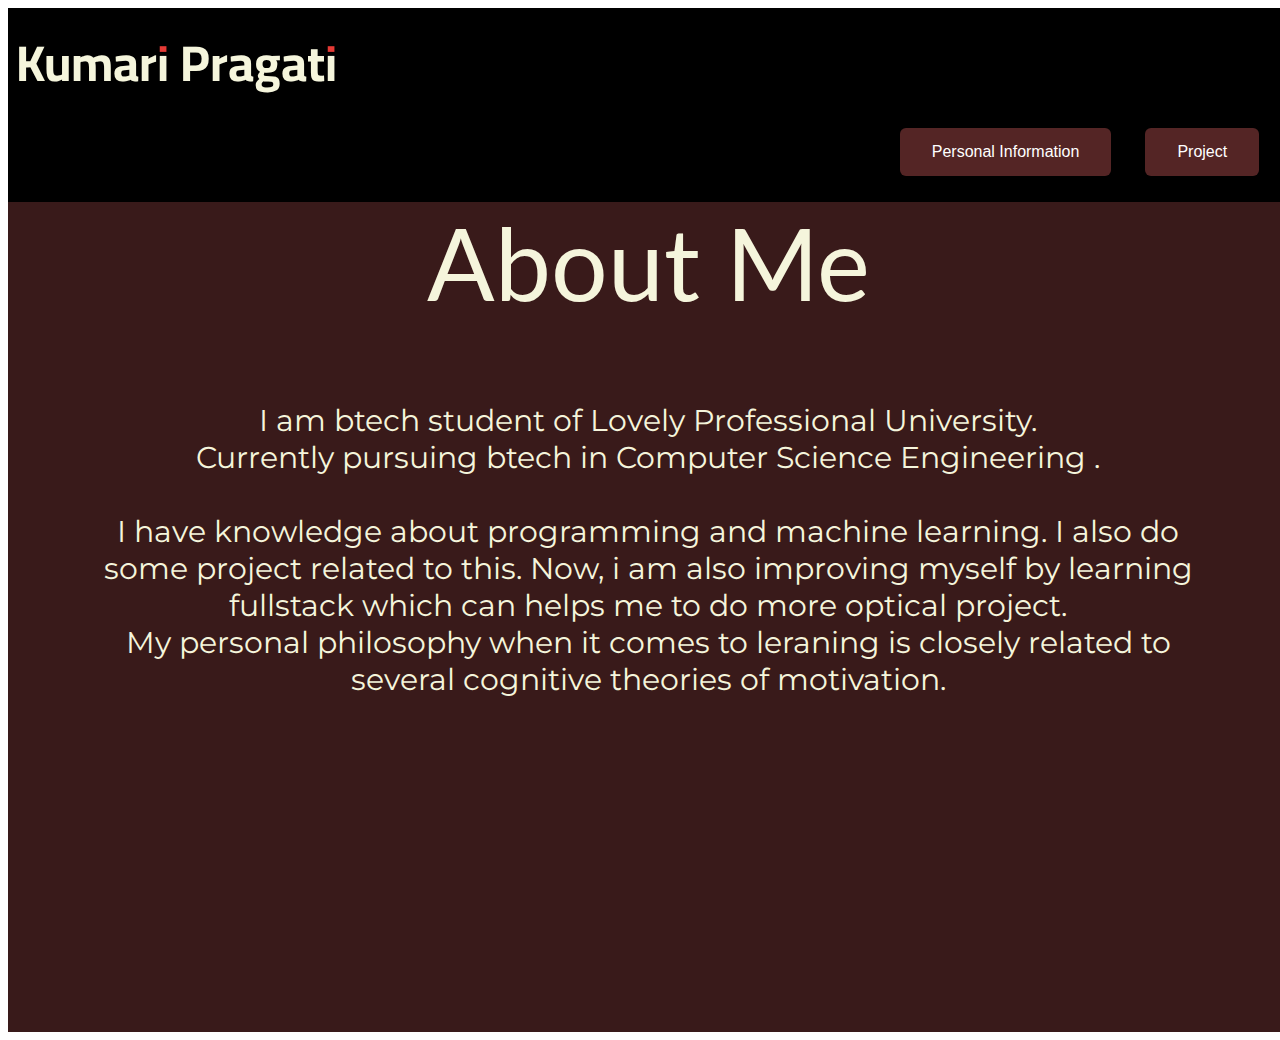
<file: index.html>
<!DOCTYPE html>
<html lang="en">
    <head>
        <meta charset="UTF-8">
        <meta http-equiv="X-UA-Compatible" content="IE=edge">
        <meta name="viewpoint" content="width=device-width, initial-scale=1.0">
        <title>Pragati</title>
        <link rel="stylesheet" href="styles.css">
    </head>
    <body>
        <div class="sidebar">
           <div class="about">
            <b>Kumari Pragati</b>
            <nav>
                <ul class="context">
                    <li><button class="button" onclick="window.location.href = 'FirstPage.html' ">Personal Information</button></li>
                    <li><button class="button" onclick="window.location.href = 'SecondPage.html' ">Project</button></li>
                </ul>
            </nav>
            </div>
            <div class="me">
                About Me
            </div>
            <div class="mee">
                I am btech student of Lovely Professional University.
                <br> Currently pursuing btech in Computer Science Engineering .</br> 
               <br> I have knowledge about programming and machine learning.
               I also do some project related to this.
                Now, i am also improving myself by learning fullstack which can helps me to do more optical project.
                </br> My personal philosophy when it comes to leraning is closely related to several cognitive theories of motivation.

                <br>
            </div>
        </div>
        
    </body>
</html>
</file>
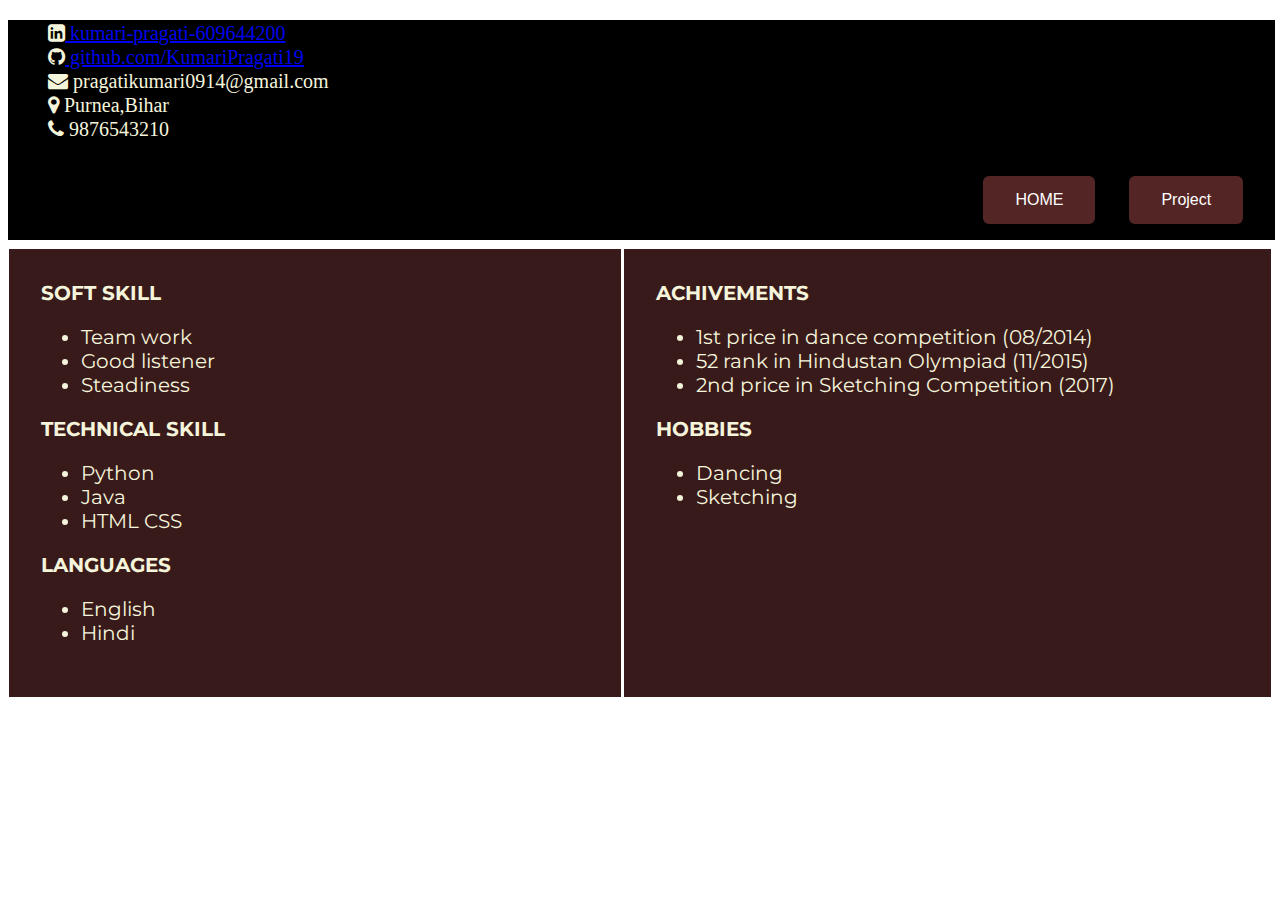
<file: FirstPage.html>
<!DOCTYPE html>
<html lang="en">
    <head>
        <meta charset="UTF-8">
        <meta http-equiv="X-UA-Compatible" content="IE=edge">
        <meta name="viewpoint" content="width=device-width, initial-scale=1.0">
        <title>Pragati personal details</title>
        <link rel="stylesheet" href="styles.css">
        <link rel='stylesheet' href='https://cdnjs.cloudflare.com/ajax/libs/font-awesome/4.7.0/css/font-awesome.min.css'>
    </head>
    <body>
        <div >
            <div class="about1">
            <ul class="list1">
                <li><i class='fa fa-linkedin-square'><a href=https://www.linkedin.com/in/kumari-pragati-609644200 target="_blank"> kumari-pragati-609644200 </a></i></li>
                <li><i class="fa fa-github"><a href=https://github.com/KumariPragati19 target="_blank"> github.com/KumariPragati19</a></i></li>
                <li><i class="fa fa-envelope" aria-hidden="true"> pragatikumari0914@gmail.com</i></li>
                <li><i class="fa fa-map-marker" aria-hidden="true"> Purnea,Bihar</i></li>
                <li><i class="fa fa-phone" aria-hidden="true"> 9876543210</i></li>
            </ul>
                <nav>
                    <ul class="context1">
                    <li><button class="button" onclick="window.location.href = 'index.html' ">HOME</button></li>
                    <li><button class="button" onclick="window.location.href = 'SecondPage.html' ">Project</button></li>
                    </ul>
                </nav>
            </div>
            <div class="container">
        <div class="sidebar1">
        <b>SOFT SKILL</b>
        <ul>
            <li>  Team work</li>
            <li>  Good listener</li>
            <li>  Steadiness</li>
        </ul>

        <b>TECHNICAL SKILL</b>
        <ul>
            <li>  Python</li>
            <li>  Java</li>
            <li>  HTML CSS</li>
        </ul>
        
         <b>LANGUAGES</b>
         <ul>
            <li>English</li>
            <li>Hindi</li>
        </ul>   
        </div>
        <div class="sidebar2">
            <b>ACHIVEMENTS</b>
            <ul >
                <li>1st price in dance competition (08/2014)</li>
                <li>52 rank in Hindustan Olympiad (11/2015)</li>
                <li>2nd price in Sketching Competition (2017)</li>
            </ul>
    
            <b>HOBBIES</b>
            <ul >
                <li>Dancing</li>
                <li>Sketching</li>         
            </ul>
            </div>
            </div>
        </div>
        
    </body>
</html>
</file>
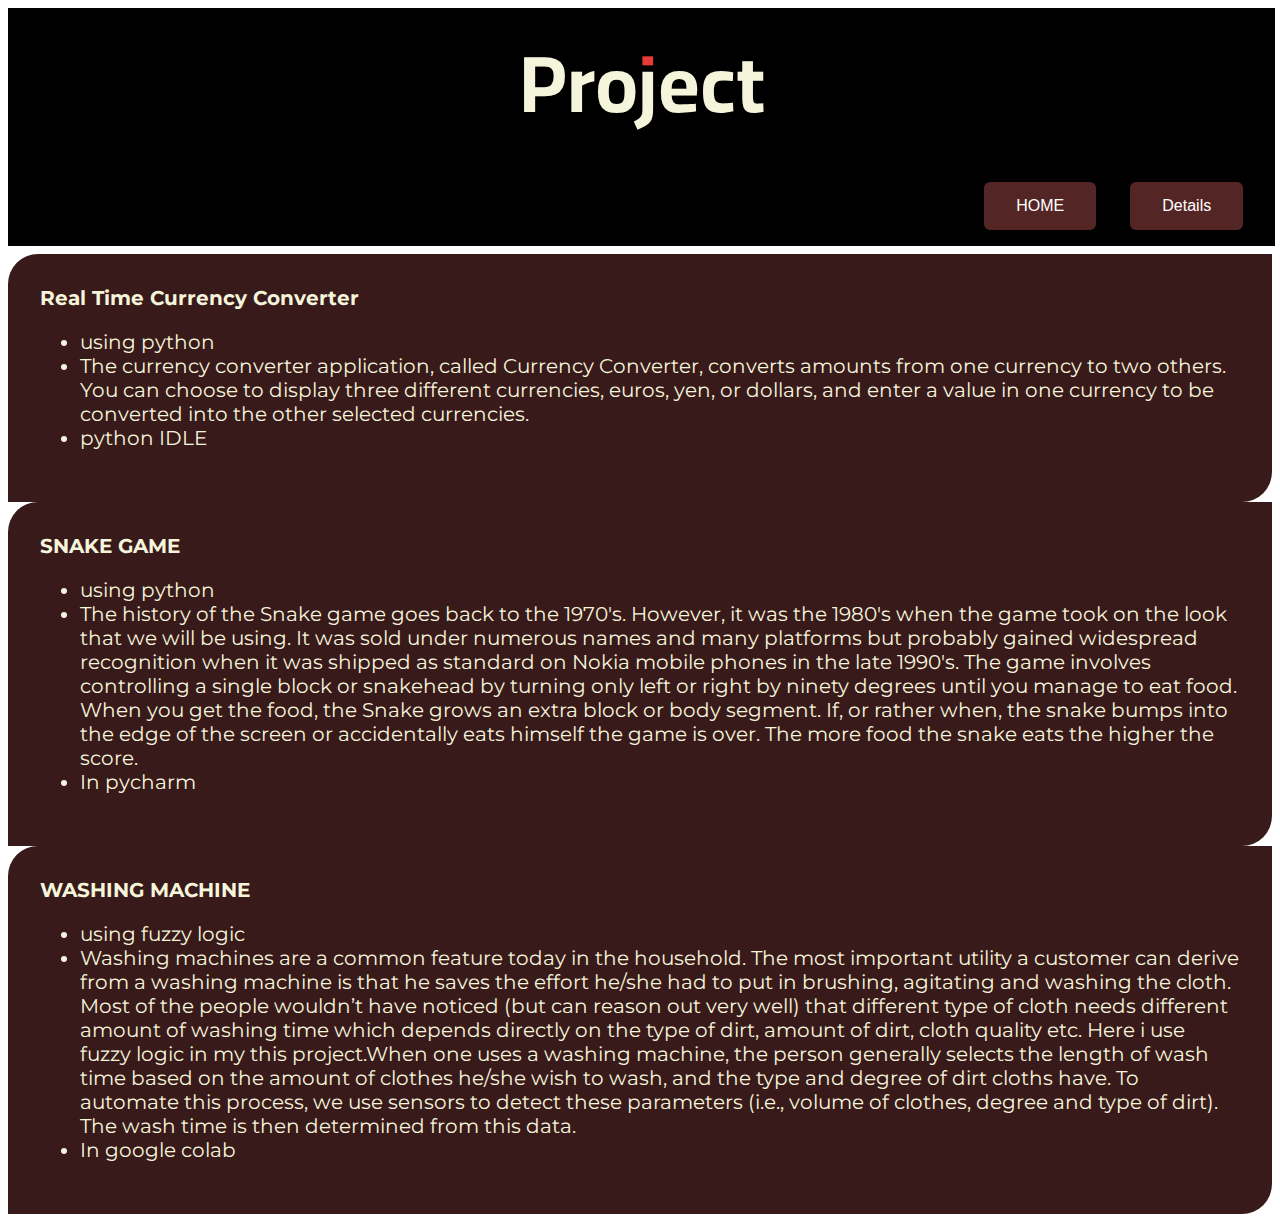
<file: SecondPage.html>
<!DOCTYPE html>
<html lang="en">
    <head>
        <meta charset="UTF-8">
        <meta http-equiv="X-UA-Compatible" content="IE=edge">
        <meta name="viewpoint" content="width=device-width, initial-scale=1.0">
        <title>Education</title>
        <link rel="stylesheet" href="styles.css">
    </head>
    <body>
        <div >
            <div class="about2">       
                <b>Project</b>
                <nav>
                    <ul class="context1">
                    <li><button class="button" onclick="window.location.href = 'index.html' ">HOME</button></li>
                    <li><button class="button" onclick="window.location.href = 'FirstPage.html' ">Details</button></li>
                    </ul>
                </nav>
            </div>

        <div class="sidebar3">
            <b>Real Time Currency Converter</b>
            <ul>
                <li>using python</li>
                <li> The currency converter application, called Currency Converter, converts amounts from one currency to two others. You can choose to display three different currencies, euros, yen, or dollars, and enter a value in one currency to be converted into the other selected currencies.</li>
                <li>  python IDLE</li>
            </ul>
        </div>    
        <div class="sidebar3">
        <b>SNAKE GAME</b>
        <ul>
            <li>using python</li>
            <li> The history of the Snake game goes back to the 1970's. However, it was the 1980's when the game took on the look that we will be using. It was sold under numerous names and many platforms but probably gained widespread recognition when it was shipped as standard on Nokia mobile phones in the late 1990's.
                The game involves controlling a single block or snakehead by turning only left or right by ninety degrees until you manage to eat food. When you get the food, the Snake grows an extra block or body segment.   
                If, or rather when, the snake bumps into the edge of the screen or accidentally eats himself the game is over. The more food the snake eats the higher the score.</li>
            <li>  In pycharm</li>
        </ul>
        </div>

        <div class="sidebar3">
        <b>WASHING MACHINE</b>
        <ul>
            <li> using fuzzy logic </li>
            <li>  Washing machines are a common feature today in the household. The most important utility a customer can derive from a washing machine is that he saves the effort he/she had to put in brushing, agitating and washing the cloth. 
                Most of the people wouldn’t have noticed (but can reason out very well) that different type of cloth needs different amount of washing time which depends directly on the type of dirt, amount of dirt, cloth quality etc. 
                Here i use fuzzy logic in my this project.When one uses a washing machine, the person generally selects the length of wash time based on the amount of clothes he/she wish to wash, and the type and degree of dirt cloths have. To automate this process, we use sensors to detect these parameters (i.e., volume of clothes, degree and type of dirt). 
                The wash time is then determined from this data.
            </li>
            <li> In google colab </li>
        </ul>
        </div>
    </div>
        </div>
        
        </div>
        
    </body>
</html>
</file>
<file: styles.css>
@import url('https://fonts.googleapis.com/css2?family=Cairo+Play:wght@300&display=swap');
@import url('https://fonts.googleapis.com/css2?family=Cairo+Play:wght@300&family=Lato:wght@700&display=swap');
@import url('https://fonts.googleapis.com/css2?family=Cairo+Play:wght@300&family=Lato:wght@700&family=Montserrat:wght@300&display=swap');

.sidebar{
    background-color: rgb(57, 26, 26);
    font-family: "Cairo Play",sans-serif;
    width: 100vw;
    height: 80vw;

}
.about{
    background-color: black;
    font-family: "Cairo Play",sans-serif;
    color:beige;
    width: 99vw;
    font-size: 50px;
    font-stretch: bold;
    padding:0.5rem;
}
.context{
    text-decoration: none;
    list-style-type: none;
    font-size: 10px;
    color: black;
    text-align:right;
    padding: 0.5rem;
    
    
}
.context li{
    font-family:"lato",sans-serif;
    display:inline;
    padding: 1.0rem;
    font-size: 1.1rem;
}
.nav-list li:hover{
    font-family:"lato",sans-serif;
    font-weight: bold;
}
.me{
    font-family: 'Lato',sans-serif;
    text-align: center;
    color:beige;
    font-size: 100px;
}
.mee{
    font-family: 'Montserrat',sans-serif;
    text-align: center;
    color:beige;
    font-size: 30px;
    padding:5rem;
}

.about1{
    background-color: black;
    font-family: "Cairo Play",sans-serif;
    width: 99vw;
    font-size: 35px;
    /* font-stretch: bold; */
    /* text-decoration: none; */
}
.about2{
    background-color: black;
    font-family: "Cairo Play",sans-serif;
    color: beige;
    width: 99vw;
    font-size: 80px;
    font-stretch: bold;
    text-decoration: none;
    text-align: center;
    
}
.context1{
    text-decoration: none;
    list-style-type: none;
    font-family:"lato",sans-serif;
    font-size: 8px;
    color: black;
    text-align:right; 
    padding:1rem;
}
.context1 li{
    font-family:"lato",sans-serif;
    display:inline;
    padding:1rem;
    color: beige;
}

.sidebar1{
    font-family: "Montserrat",sans-serif;
    font-size:20px;
    padding:2rem;
    width:47vw;
    margin:0.08rem;
    background-color: rgb(57, 26, 26);   

}

.list1{
    text-decoration: none;
    list-style-type: none;
    font-family:"lato",sans-serif;
    font-size: 20px;
    color: beige;

}
.sidebar2{
    font-family: "Montserrat",sans-serif;
    font-size:20px;
    padding:2rem;
    width:50vw;
    background-color: rgb(57, 26, 26);
    margin:0.08rem;
}
.container{
    display:flex;
    color: beige;
}

.sidebar3{
    font-family: "Montserrat",sans-serif;
    color: beige;
    font-size:20px;
    padding:2rem; 
    background-color: rgb(57, 26, 26);
    max-width: 1200px;
    margin:auto;
    border-top-left-radius: 30px;
    border-bottom-right-radius: 30px;
}

.button {
  background-color: rgb(84, 37, 37); 
  border: none;
  color: white;
  padding: 15px 32px;
  text-align: center;
  text-decoration: none;
  display: inline-block;
  font-size: 16px;
  border-radius: 6px;
}
/* .footer{
    padding: 2rem 1rem;
    background-color: black;
    
    color: white;
    text-align: center;
    border-top-left-radius: 20px;
    border-bottom-right-radius: 20px;
}
.footer .link{
    color: white;
}
.footer ul{
    padding-inline-start: 0px;
} */
</file>
